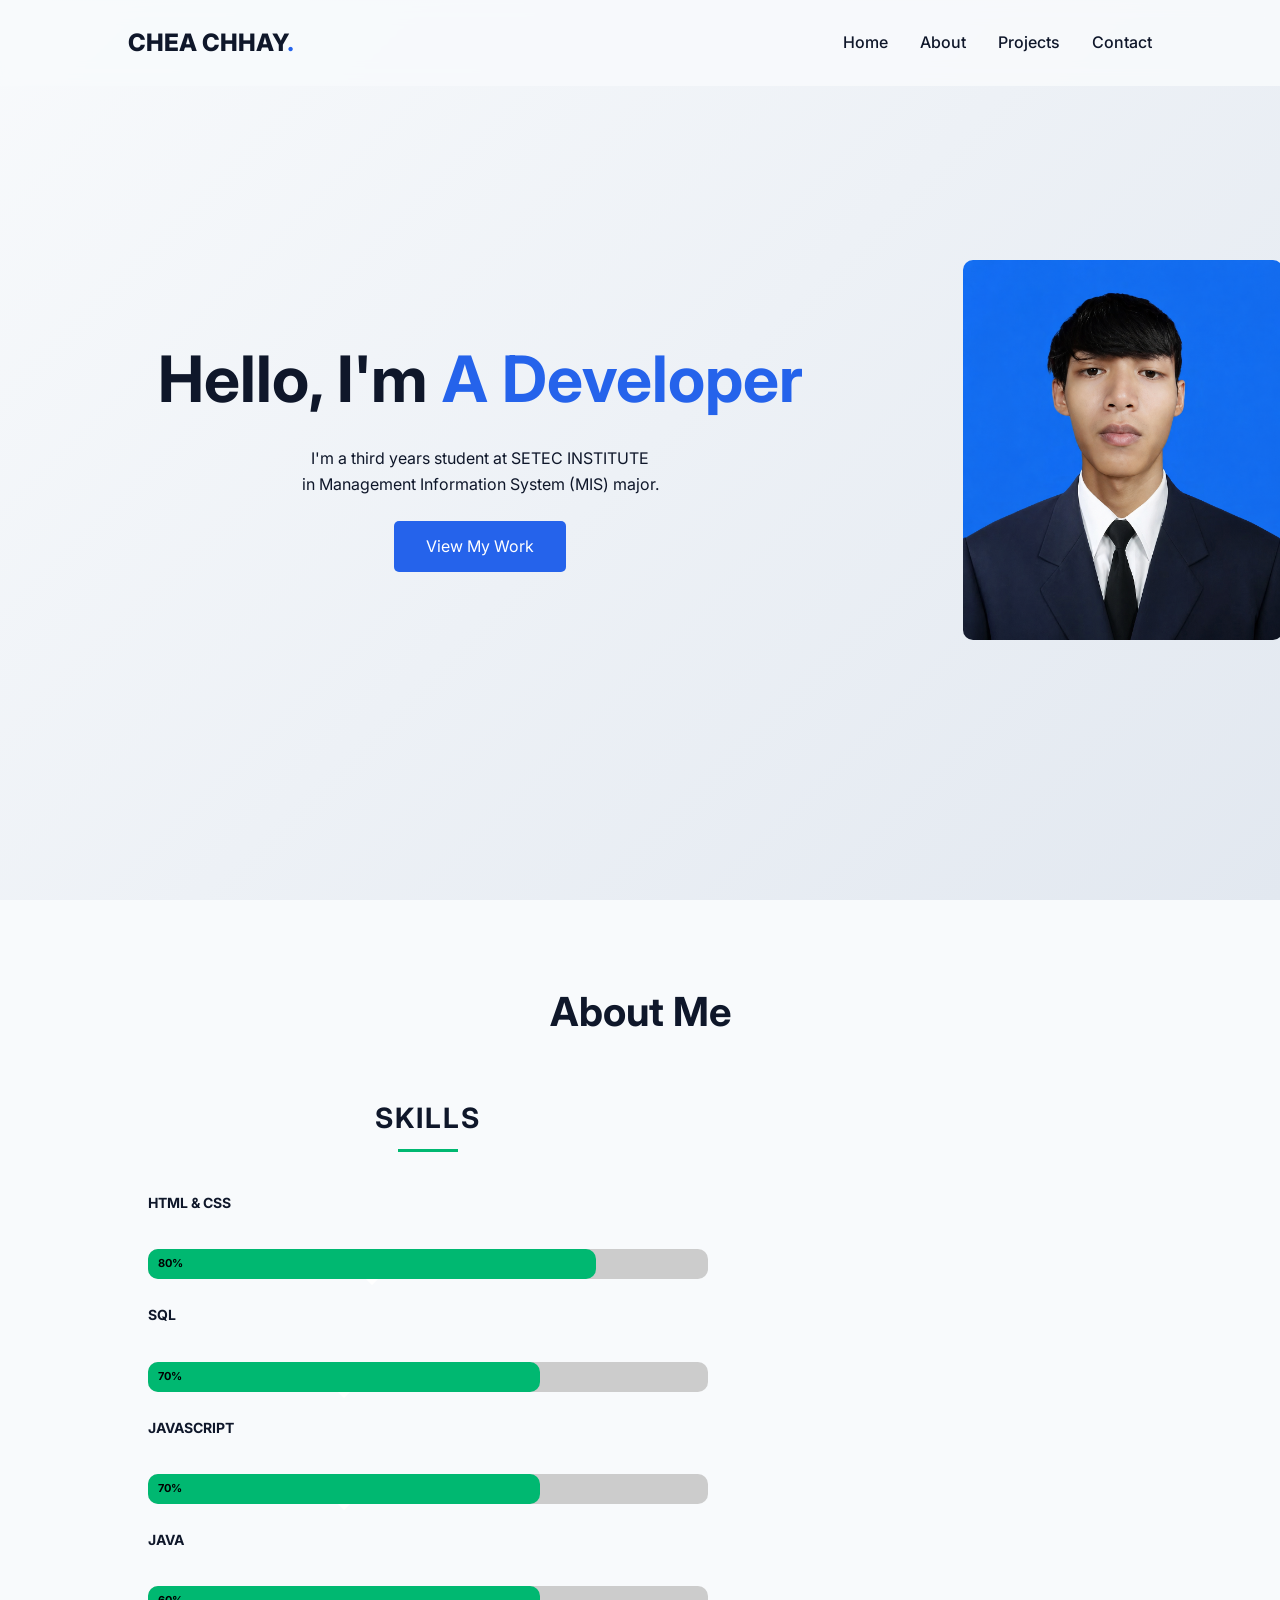
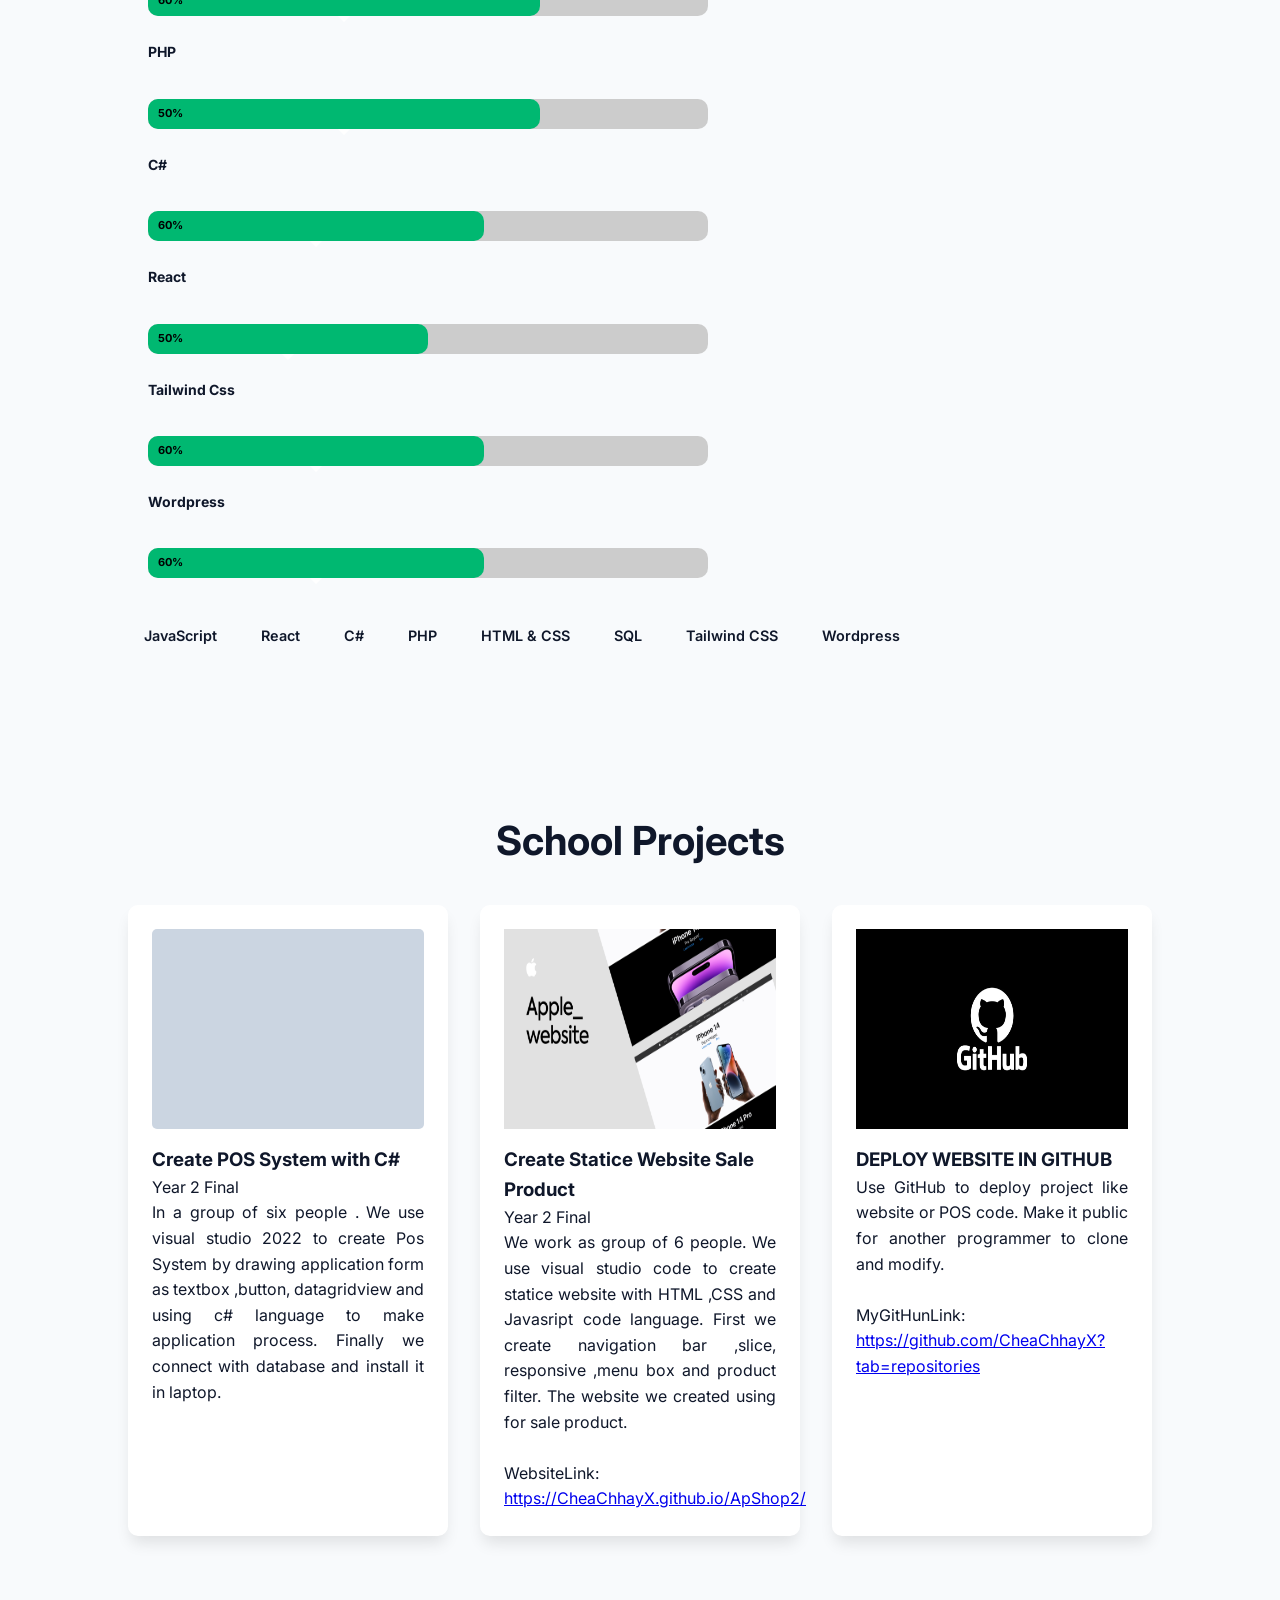
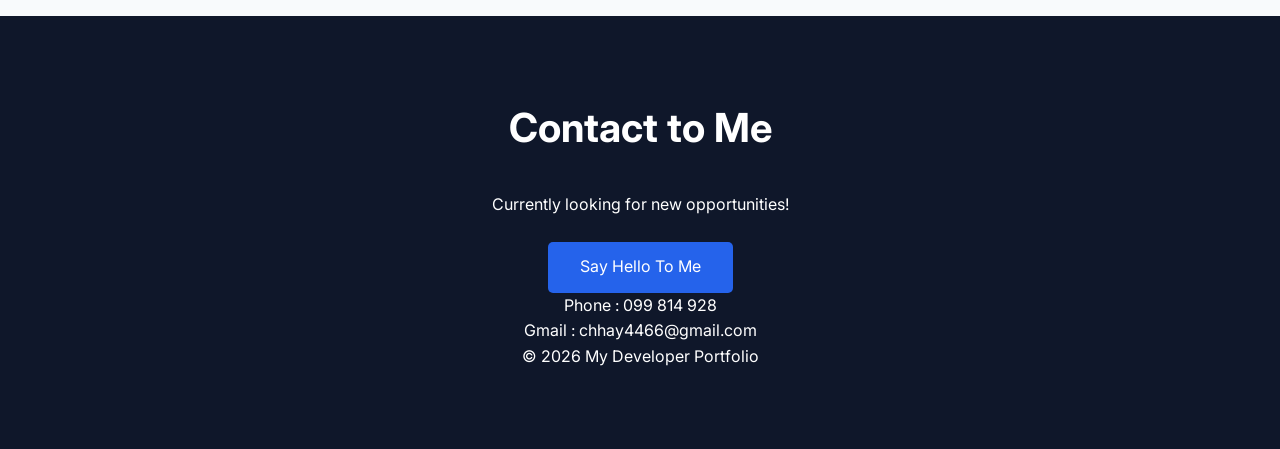
<file: index.html>
<!doctype html>
<html lang="en">
  <head>
    <meta charset="UTF-8" />
    <meta name="viewport" content="width=device-width, initial-scale=1.0" />
    <title>My Portfolio</title>
    <link rel="stylesheet" href="./styles/style.css" />
    <!-- Google Fonts -->
    <link
      href="https://fonts.googleapis.com/css2?family=Inter:wght@300;400;600;800&display=swap"
      rel="stylesheet"
    />
  </head>
  <body>
    <nav id="navbar">
      <div class="logo">CHEA CHHAY<span>.</span></div>
      <ul class="nav-links">
        <li><a href="#home">Home</a></li>
        <li><a href="#about">About</a></li>
        <li><a href="#projects">Projects</a></li>
        <li><a href="#contact">Contact</a></li>
      </ul>
    </nav>

    <header id="home" class="hero">
      <div class="hero-content">
        <h1>Hello, I'm <span class="highlight">A Developer</span></h1>
        <p>
          I'm a third years student at SETEC INSTITUTE <br />
          in Management Information System (MIS) major.
        </p>
        <a href="#projects" class="btn">View My Work</a>
      </div>
      <div class="img-profile">
        <img src="./assets/Headshot Cv 2.png" alt="" />
      </div>
    </header>

    <section id="about" class="container">
      <h2>About Me</h2>

      <div class="skills-container">
        <h2 class="title">SKILLS</h2>

        <div class="skill-item">
          <span class="skill-name">HTML & CSS</span>
          <div class="progress-bar">
            <div class="progress-fill" style="--target-width: 80%">
              <span class="tooltip">80%</span>
            </div>
          </div>
        </div>

        <div class="skill-item">
          <span class="skill-name">SQL</span>
          <div class="progress-bar">
            <div class="progress-fill" style="--target-width: 70%">
              <span class="tooltip">70%</span>
            </div>
          </div>
        </div>

        <div class="skill-item">
          <span class="skill-name">JAVASCRIPT</span>
          <div class="progress-bar">
            <div class="progress-fill" style="--target-width: 70%">
              <span class="tooltip">70%</span>
            </div>
          </div>
        </div>

        <div class="skill-item">
          <span class="skill-name">JAVA</span>
          <div class="progress-bar">
            <div class="progress-fill" style="--target-width: 70%">
              <span class="tooltip">60%</span>
            </div>
          </div>
        </div>
        
        <div class="skill-item">
          <span class="skill-name">PHP</span>
          <div class="progress-bar">
            <div class="progress-fill" style="--target-width: 70%">
              <span class="tooltip">50%</span>
            </div>
          </div>
        </div>

        <div class="skill-item">
          <span class="skill-name">C#</span>
          <div class="progress-bar">
            <div class="progress-fill" style="--target-width: 60%">
              <span class="tooltip">60%</span>
            </div>
          </div>
        </div>

        <div class="skill-item">
          <span class="skill-name">React</span>
          <div class="progress-bar">
            <div class="progress-fill" style="--target-width: 50%">
              <span class="tooltip">50%</span>
            </div>
          </div>
        </div>

        <div class="skill-item">
          <span class="skill-name">Tailwind Css</span>
          <div class="progress-bar">
            <div class="progress-fill" style="--target-width: 60%">
              <span class="tooltip">60%</span>
            </div>
          </div>
        </div>

        <div class="skill-item">
          <span class="skill-name">Wordpress</span>
          <div class="progress-bar">
            <div class="progress-fill" style="--target-width: 60%">
              <span class="tooltip">60%</span>
            </div>
          </div>
        </div>
        <div class="img-skill">
          <img src="./assets/typing.jpg" alt="" />
          <h1>Other Skill</h1>
          <p class="fs-5">
            Management Information System <br />
            Communication Skills <br />
            Basic Accounting <br />
          </p>
        </div>
      </div>

      <div class="about-flex">
        <div class="about-text">
          <div class="skills">
            <span class="skill-badge">JavaScript</span>
            <span class="skill-badge">React</span>
            <span class="skill-badge">C#</span>
            <span class="skill-badge">PHP</span>
            <span class="skill-badge">HTML & CSS</span>
            <span class="skill-badge">SQL</span>
            <span class="skill-badge">Tailwind CSS</span>
            <span class="skill-badge">Wordpress</span>
          </div>
        </div>
      </div>

      <div class="skill-photo"></div>
    </section>

    <section id="projects" class="container">
      <h2>School Projects</h2>
      <div class="project-grid">
        <div class="project-card">
          <div class="project-img">
            <div class="video-container">
              <div class="video-responsive">
                <iframe
                  src="https://www.youtube.com/embed/r4m57Re0DrI"
                  title="Create POS System with C#"
                  frameborder="0"
                  allow="
                    accelerometer;
                    autoplay;
                    clipboard-write;
                    encrypted-media;
                    gyroscope;
                    picture-in-picture;
                    web-share;
                  "
                  referrerpolicy="strict-origin-when-cross-origin"
                  allowfullscreen
                ></iframe>
              </div>
            </div>
          </div>
          <h3>Create POS System with C#</h3>
          <p>
            Year 2 Final <br />
            In a group of six people . We use visual studio 2022 to create Pos
            System by drawing application form as textbox ,button, datagridview
            and using c# language to make application process. Finally we
            connect with database and install it in laptop. <br />
          </p>
        </div>
        <div class="project-card">
          <div class="project-img">
            <img src="./assets/apple.png" alt="" />
          </div>
          <h3>Create Statice Website Sale Product</h3>
          <p>
            Year 2 Final <br />
            We work as group of 6 people. We use visual studio code to create
            statice website with HTML ,CSS and Javasript code language. First we
            create navigation bar ,slice, responsive ,menu box and product
            filter. The website we created using for sale product. <br />
            <br />
            WebsiteLink:
            <a href="https://CheaChhayX.github.io/ApShop2/"
              >https://CheaChhayX.github.io/ApShop2/</a
            >
          </p>
        </div>
        <div class="project-card">
          <div class="project-img">
            <img src="./assets/GitHub.jpg" alt="" />
          </div>
          <h3>DEPLOY WEBSITE IN GITHUB</h3>
          <p>
            Use GitHub to deploy project like website or POS code. Make it
            public for another programmer to clone and modify. <br />
            <br />
            MyGitHunLink:
            <a href="https://github.com/CheaChhayX?tab=repositories"
              >https://github.com/CheaChhayX?tab=repositories</a
            >
          </p>
        </div>
      </div>
    </section>

    <footer id="contact">
      <h2>Contact to Me</h2>
      <p>Currently looking for new opportunities!</p>

      <a href="https://www.facebook.com/share/1GrHHyu1Cc/" class="btn"
        >Say Hello To Me</a
      >
      <div class="socials">
        <p>Phone : 099 814 928</p>
        <p>Gmail : chhay4466@gmail.com</p>

        <p>© 2026 My Developer Portfolio</p>
      </div>
    </footer>

    <script src="./script/script.js"></script>
  </body>
</html>
</file>
<file: styles/style.css>
:root {
  --primary: #2563eb;
  --dark: #0f172a;
  --light: #f8fafc;
  --gray: #64748b;
}

* {
  margin: 0;
  padding: 0;
  box-sizing: border-box;
}

html {
  scroll-behavior: smooth;
}
body {
  font-family: "Inter", sans-serif;
  line-height: 1.6;
  color: var(--dark);
  background-color: var(--light);
  scroll-behavior: smooth;
}
body {
  opacity: 0;
  animation: pageReveal 1s cubic-bezier(0.22, 1, 0.36, 1) forwards;
}

@keyframes pageReveal {
  0% {
    opacity: 0;
  }
  100% {
    opacity: 1;
  }
}

/* Navigation */
#navbar {
  display: flex;
  justify-content: space-between;
  align-items: center;
  padding: 1.5rem 10%;
  position: fixed;
  width: 100%;
  top: 0;
  background: rgba(248, 250, 252, 0.9);
  backdrop-filter: blur(10px);
  z-index: 1000;
  transition: 0.3s;
}

.logo {
  font-size: 1.5rem;
  font-weight: 800;
}

.logo span {
  color: var(--primary);
}

.nav-links {
  display: flex;
  list-style: none;
}

.nav-links li a {
  text-decoration: none;
  color: var(--dark);
  margin-left: 2rem;
  font-weight: 500;
  transition: color 0.3s;
}

.nav-links li a:hover {
  color: var(--primary);
}

/* Hero Section */

.hero {
  background-color: #00b871;
  height: 100vh;
  display: flex;
  align-items: center;
  justify-content: center;
  text-align: center;
  background: linear-gradient(135deg, #f8fafc 0%, #e2e8f0 100%);
}

.hero h1 {
  font-size: 4rem;
  margin-bottom: 1rem;
}

.highlight {
  color: var(--primary);
}

.btn {
  display: inline-block;
  background: var(--primary);
  color: white;
  padding: 0.8rem 2rem;
  border-radius: 5px;
  text-decoration: none;
  margin-top: 1.5rem;
  transition: transform 0.3s;
}

.img-profile {
  width: 320px;
  height: 380px;
  position: relative;
}
.img-profile > img {
  width: 100%;
  height: 100%;
  position: absolute;
  border-radius: 10px;
}

.btn:hover {
  transform: translateY(-3px);
}

/* Sections */
.container {
  padding: 5rem 10%;
}

h2 {
  font-size: 2.5rem;
  margin-bottom: 2rem;
  text-align: center;
}

/* Skills */
.skills-container {
  width: 100%;
  max-width: 600px;
  padding: 20px;
}

.title {
  text-align: center;
  letter-spacing: 2px;
  font-size: 28px;
  margin-bottom: 40px;
  position: relative;
}

.title::after {
  content: "";
  display: block;
  width: 60px;
  height: 3px;
  background-color: #00b871;
  margin: 8px auto 0;
}

.skill-item {
  margin-bottom: 25px;
}

.skill-name {
  display: block;
  font-weight: bold;
  font-size: 14px;
  margin-bottom: 35px;
}
.skill-photo > img {
  position: absolute;
  width: 1000px;
  right: 50px;
  top: 340px;
  border-radius: 10px;
}
.progress-bar {
  width: 100%;
  height: 30px;
  background-color: #cccccc;
  border-radius: 10px;
  position: relative;
}

.progress-fill {
  height: 100%;
  background-color: #00b871;
  border-radius: 10px;
  width: 0;
  position: relative;
  animation: loadFill 1.5s ease-in-out forwards;
}

.tooltip {
  right: -20px;
  top: -80px;
  color: #000000;
  padding: 10px;
  font-size: 11px;
  border-radius: 3px;
  font-weight: bold;
}

.img-skill {
  position: absolute;
  width: 700px;
  height: 500px;
  top: 350px;
  right: 50px;
}

.img-skill > img {
  height: 100%;
  width: 100%;
  border-radius: 10px;
}
.img-skill > h1 {
  margin-top: 40px;
}
.tooltip::after {
  content: "";
  position: absolute;
  bottom: -6px;
  left: 50%;
  transform: translateX(-50%);
  border-left: 6px solid transparent;
  border-right: 6px solid transparent;
  border-top: 6px solid #ffffff;
}

@keyframes loadFill {
  to {
    width: var(--target-width);
  }
}
.skill-badge {
  background: #e2e8f0;
  padding: 0.5rem 1rem;
  border-radius: 20px;
  margin-right: 0.5rem;
  font-size: 0.9rem;
  font-weight: 600;
}

/* Project Grid */
.project-grid {
  display: grid;
  grid-template-columns: repeat(auto-fit, minmax(300px, 1fr));
  gap: 2rem;
}
.project-card>p{
  text-align: justify;
}

.project-card {
  background: white;
  padding: 1.5rem;
  border-radius: 10px;
  box-shadow: 0 10px 15px -3px rgba(0, 0, 0, 0.1);
}

.project-img {
  height: 200px;
  background: #cbd5e1;
  border-radius: 5px;
  margin-bottom: 1rem;
  position: relative;
}
.project-img>img{
  position: absolute;
  height: 100%;
  width: 100%;
}
.video-responsive {
  position: relative;
  padding-bottom: 60%; /* 16:9 ratio */
  height: 0;
  overflow: hidden;
}

.video-responsive iframe {
  position: absolute;
  top: 0;
  left: 0;
  width: 100%;
  height: 100%;
}

/* Footer */
footer {
  background: var(--dark);
  color: white;
  text-align: center;
  padding: 5rem 10%;
}

/* Mobile and Tablet Styles */

@media (max-width:1500px){
  .img-skill img{
    opacity: 0;
  }
  .img-skill h1 {
    opacity: 0;
  }
  .img-skill p{
    opacity: 0;
  }
   .skill-badge{
    background-color: transparent;
  }
}

@media (max-width: 768px) {
  /* Stack Hero section vertically */
  .hero {
    flex-direction: column-reverse;
    text-align: center;
    padding: 60px 20px;
  }

  .hero-content h1 {
    font-size: 2.2rem;
    margin-top: 30px;
  }

  .img-profile img {
    margin: 70px 10px 70px -80px;
    height: 240px;
    width: 200px;
    position: absolute;
  }

  /* Adjust Navbar */
  .nav-links {
    display: none; /* Usually you'd implement a hamburger menu here */
  }

  /* Adjust Skills Section */
  .skills-container {
    display: flex;
    flex-direction: column;
    position: relative;
  }

  .skills{
    height: 100px;
    width: 100%;
    padding: 20px;
  }
  .skill-badge{
    background-color: transparent;
  }

  .img-skill img {
    
    width: 100%;
    margin-bottom: 20px;
  }
  
}

@media (max-width:390px){
   .img-profile img {
    top: 50px;
    margin: 60px auto;
    height: 210px;
    width: 180px;
    position: relative;
  }
}
</file>
